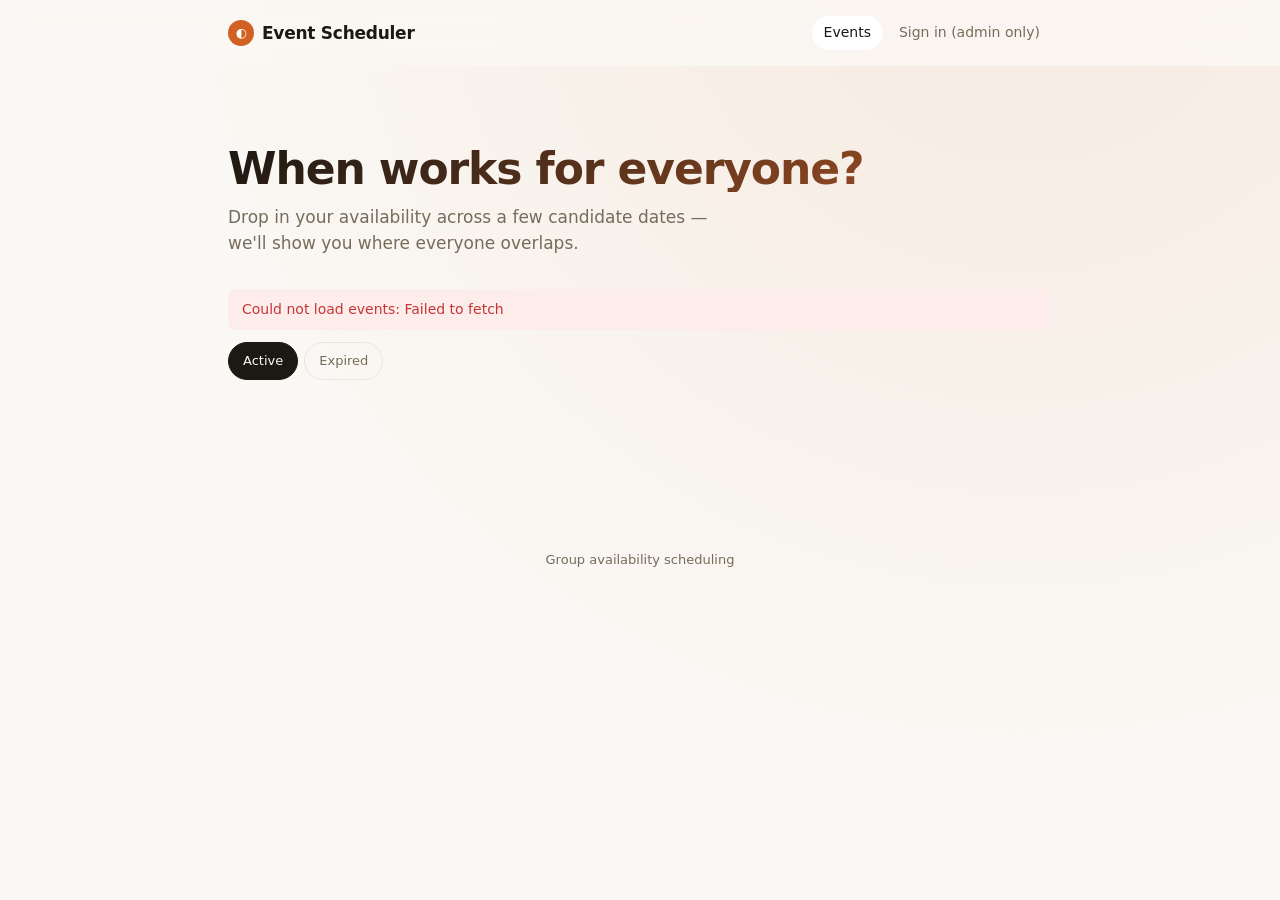
<file: index.html>
<!doctype html>
<html lang="en">
  <head>
    <meta charset="utf-8" />
    <meta name="viewport" content="width=device-width, initial-scale=1" />
    <title>Event Scheduler</title>
    <link rel="stylesheet" href="css/styles.css" />
  </head>
  <body>
    <header class="site-header">
      <div class="site-header-inner">
        <a class="brand" href="index.html">Event Scheduler</a>
        <nav class="site-nav">
          <a href="index.html" class="active" aria-current="page">Events</a>
          <a href="admin.html">Admin</a>
        </nav>
      </div>
    </header>

    <main class="container">
      <section class="hero">
        <h1 class="display">When works for everyone?</h1>
        <p class="hero-subtitle">Drop in your availability across a few candidate dates — we'll show you where everyone overlaps.</p>
      </section>

      <div id="page-error" class="banner banner-error"></div>

      <div class="tabs" role="tablist">
        <button class="tab active" data-tab="active" role="tab">Active</button>
        <button class="tab" data-tab="expired" role="tab">Expired</button>
      </div>

      <div id="event-list">
        <div id="active-events" class="event-list"></div>
        <div id="expired-events" class="event-list hidden"></div>

        <div id="empty-active" class="empty hidden">No active events.</div>
        <div id="empty-expired" class="empty hidden">No expired events.</div>

        <div id="loading" class="empty"><span class="spinner" aria-hidden="true"></span> Loading…</div>
      </div>
    </main>

    <footer class="site-footer">
      <div class="container site-footer-inner">
        <span class="muted">Group availability scheduling</span>
      </div>
    </footer>

    <script src="js/config.js"></script>
    <script src="js/api.js"></script>
    <script src="js/auth.js"></script>
    <script src="js/public.js"></script>
  </body>
</html>
</file>
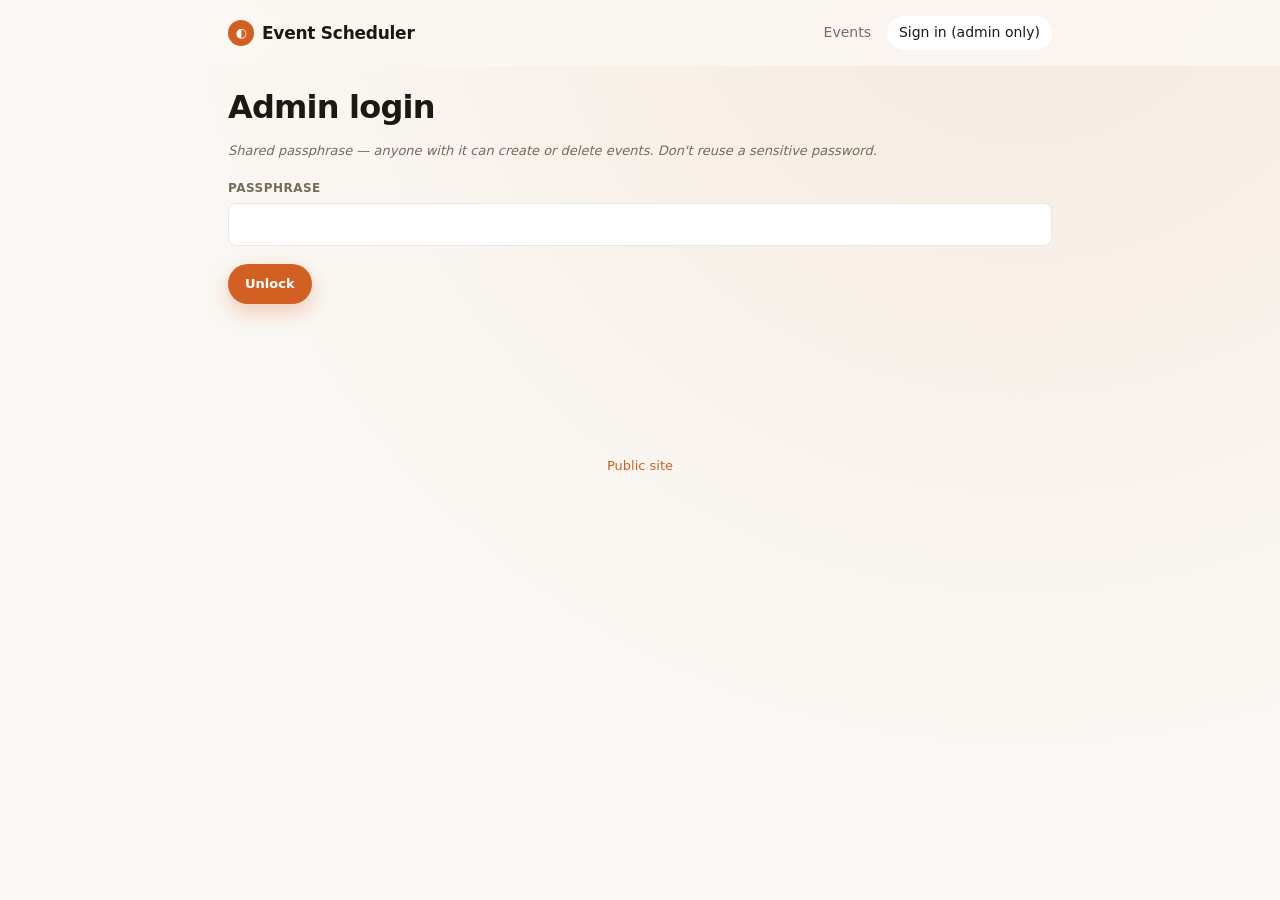
<file: admin.html>
<!doctype html>
<html lang="en">
  <head>
    <meta charset="utf-8" />
    <meta name="viewport" content="width=device-width, initial-scale=1" />
    <title>Admin — Event Scheduler</title>
    <link rel="stylesheet" href="css/styles.css" />
  </head>
  <body>
    <header class="site-header">
      <div class="site-header-inner">
        <a class="brand" href="index.html">Event Scheduler</a>
        <nav class="site-nav">
          <a href="index.html">Events</a>
          <a href="admin.html" class="active" aria-current="page">Admin</a>
        </nav>
      </div>
    </header>

    <main class="container">
      <div id="signed-out-banner" class="banner banner-warning hidden"></div>
      <div id="admin-error" class="banner banner-error"></div>

      <section id="login-section">
        <h1>Admin login</h1>
        <p class="muted small caveat">
          Shared passphrase — anyone with it can create or delete events.
          Don't reuse a sensitive password.
        </p>
        <form id="login-form">
          <label>
            <span class="label-text">Passphrase</span>
            <input type="password" id="admin-pass" autocomplete="current-password" required />
          </label>
          <div class="form-actions">
            <button type="submit" class="primary">Unlock</button>
          </div>
        </form>
      </section>

      <section id="create-section" class="section hidden">
        <div class="section-head">
          <h2>Create event</h2>
          <button id="logout-button" class="ghost" type="button">Sign out</button>
        </div>
        <div class="wizard">
          <ol class="stepper stepper-4" id="wizard-stepper">
            <li class="step active" data-step="1"><span class="num"><span>1</span></span><span class="label">Basics</span></li>
            <li class="step" data-step="2"><span class="num"><span>2</span></span><span class="label">Dates</span></li>
            <li class="step" data-step="3"><span class="num"><span>3</span></span><span class="label">Times</span></li>
            <li class="step" data-step="4"><span class="num"><span>4</span></span><span class="label">Polls</span></li>
          </ol>
          <div id="create-status" class="banner"></div>
          <form id="create-form">
            <div class="wiz-step" data-step="1">
              <h3>Step 1 of 4: The basics</h3>
              <p class="step-desc">Give your event a clear title so people know what they're scheduling for.</p>
              <label>
                <span class="label-text">Title</span>
                <input type="text" id="create-title" required />
              </label>
              <label>
                <span class="label-text">Description</span>
                <textarea id="create-description" rows="3"></textarea>
              </label>
              <div class="wiz-nav">
                <span></span>
                <button type="button" class="primary wiz-next" data-next="2">Next</button>
              </div>
            </div>

            <div class="wiz-step hidden" data-step="2">
              <h3>Step 2 of 4: Pick dates</h3>
              <p class="step-desc">Click any date to add it. Selected dates appear as chips below the calendar.</p>
              <div class="calendar" id="calendar">
                <div class="calendar-header">
                  <button type="button" class="calendar-nav" id="cal-prev" aria-label="Previous month">‹</button>
                  <span class="calendar-title" id="cal-title"></span>
                  <button type="button" class="calendar-nav" id="cal-next" aria-label="Next month">›</button>
                </div>
                <div class="calendar-weekdays">
                  <span>Sun</span><span>Mon</span><span>Tue</span><span>Wed</span><span>Thu</span><span>Fri</span><span>Sat</span>
                </div>
                <div class="calendar-grid" id="cal-grid"></div>
              </div>
              <div id="date-chips" class="chips date-chips"></div>
              <div class="wiz-nav">
                <button type="button" class="ghost wiz-back">Back</button>
                <button type="button" class="primary wiz-next" data-next="3">Next</button>
              </div>
            </div>

            <div class="wiz-step hidden" data-step="3">
              <h3>Step 3 of 4: Time slots</h3>
              <p class="step-desc">Add the slot labels — each one applies to every selected date.</p>
              <div class="row slot-input-row">
                <input type="text" id="slot-input" placeholder="e.g. 9am–12pm" />
                <button type="button" id="add-slot">Add</button>
              </div>
              <p class="muted small">Optional — leave empty if your event is poll-only.</p>
              <div id="slot-chips" class="chips"></div>
              <div class="wiz-nav">
                <button type="button" class="ghost wiz-back">Back</button>
                <button type="button" class="primary wiz-next" data-next="4">Next</button>
              </div>
            </div>

            <div class="wiz-step hidden" data-step="4">
              <h3>Step 4 of 4: Polls (optional)</h3>
              <p class="step-desc">Add quick group decisions. People will see how others have voted as they choose.</p>
              <div id="polls-editor" class="polls-editor"></div>
              <div class="row">
                <button type="button" id="add-poll" class="ghost">+ Add poll</button>
              </div>
              <div class="wiz-nav">
                <button type="button" class="ghost wiz-back">Back</button>
                <button type="submit" class="primary">Create event</button>
              </div>
            </div>
          </form>
        </div>
      </section>

    </main>

    <footer class="site-footer">
      <div class="container site-footer-inner">
        <a href="index.html">Public site</a>
      </div>
    </footer>

    <script src="js/config.js"></script>
    <script src="js/api.js"></script>
    <script src="js/auth.js"></script>
    <script src="js/admin.js"></script>
  </body>
</html>
</file>
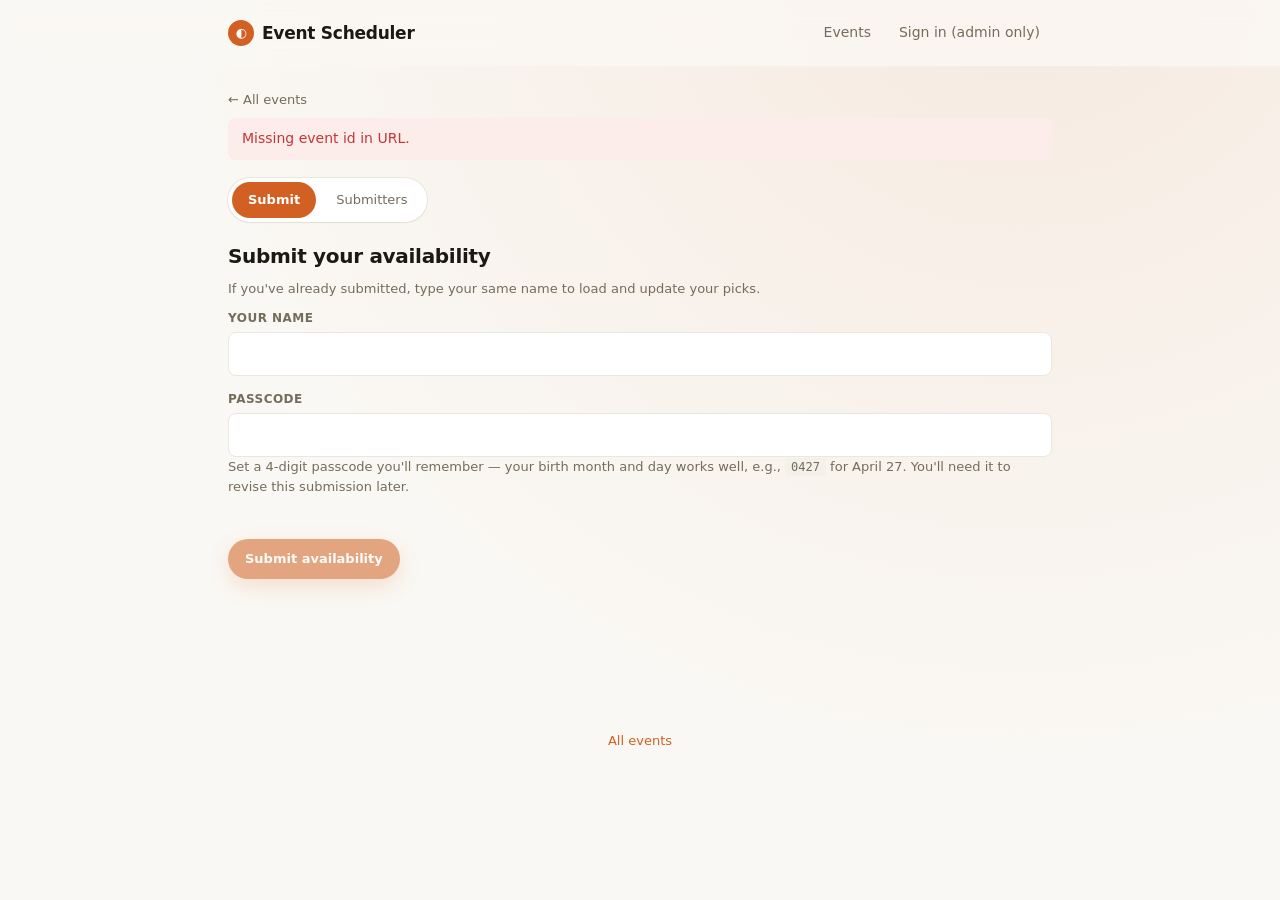
<file: event.html>
<!doctype html>
<html lang="en">
  <head>
    <meta charset="utf-8" />
    <meta name="viewport" content="width=device-width, initial-scale=1" />
    <title>Event — Event Scheduler</title>
    <link rel="stylesheet" href="css/styles.css" />
  </head>
  <body>
    <header class="site-header">
      <div class="site-header-inner">
        <a class="brand" href="index.html">Event Scheduler</a>
        <nav class="site-nav">
          <a href="index.html">Events</a>
          <a href="admin.html">Admin</a>
        </nav>
      </div>
    </header>

    <main class="container">
      <p class="back-link"><a href="index.html">← All events</a></p>

      <div id="page-error" class="banner banner-error"></div>

      <div id="final-banner" class="final-banner hidden">
        <span class="final-banner-icon">✓</span>
        <div>
          <div class="final-banner-label">Final time</div>
          <div id="final-banner-content" class="final-banner-content"></div>
        </div>
      </div>

      <section id="event-header" class="event-detail-header hidden">
        <div class="row" id="event-badges"></div>
        <h1 id="event-title"></h1>
        <p id="event-dates" class="muted"></p>
        <p id="event-description"></p>
      </section>

      <nav class="event-tabs" role="tablist" id="event-tabs">
        <button type="button" class="event-tab active" data-tab="submit" role="tab">Submit</button>
        <button type="button" class="event-tab" data-tab="submitters" role="tab">Submitters</button>
        <button type="button" class="event-tab admin-only hidden" data-tab="admin" role="tab">Admin tools</button>
      </nav>

      <section id="panel-submit" class="event-panel" role="tabpanel">
        <div id="submit-section">
          <h2>Submit your availability</h2>
          <p class="muted small">
            If you've already submitted, type your same name to load and update your picks.
          </p>
          <div id="editing-banner" class="banner banner-warning hidden">
            <span>Editing <strong id="editing-name"></strong>'s submission.</span>
            <button type="button" id="cancel-edit" class="ghost cancel-edit-btn">Cancel</button>
          </div>
          <div id="submit-status" class="banner"></div>
          <form id="submit-form">
            <label>
              <span class="label-text">Your name</span>
              <input type="text" id="user-name" autocomplete="name" required />
            </label>
            <div id="passcode-field">
              <label>
                <span class="label-text">Passcode</span>
                <input type="text" id="user-passcode" inputmode="numeric" pattern="[0-9]{4}" maxlength="4" autocomplete="off" required />
              </label>
              <p class="muted small passcode-help">
                Set a 4-digit passcode you'll remember — your birth month and day works well, e.g., <code>0427</code> for April 27. You'll need it to revise this submission later.
              </p>
            </div>
            <div id="admin-passcode-field" class="hidden">
              <label>
                <span class="label-text">Passcode (admin)</span>
                <input type="text" id="admin-passcode-set" inputmode="numeric" pattern="[0-9]{4}" maxlength="4" autocomplete="off" />
              </label>
              <p class="muted small">
                Leave empty to keep the current passcode unchanged. Type 4 digits to set a new one.
              </p>
            </div>
            <div class="scroll-x">
              <table id="availability-grid" class="availability-grid"></table>
            </div>
            <div id="polls-section" class="hidden"></div>
            <div class="form-actions">
              <button type="submit" id="submit-button" class="primary" disabled>Submit availability</button>
            </div>
          </form>
        </div>
        <div id="closed-notice" class="hidden" style="margin-top: 16px;">
          <div class="banner banner-warning" id="closed-message"></div>
        </div>
      </section>

      <section id="panel-submitters" class="event-panel hidden" role="tabpanel">
        <h2>Submitters</h2>
        <div id="submitters"></div>
        <div id="submitter-empty" class="empty hidden">No submissions yet.</div>
      </section>

      <section id="panel-admin" class="event-panel hidden" role="tabpanel">
        <div id="admin-tools" class="admin-section">
          <div class="section-head">
            <h2>Admin tools</h2>
            <button type="button" id="export-csv" class="ghost">Export CSV</button>
          </div>
          <div id="matrix-empty" class="empty hidden">
            No submissions yet. The comparison matrix, CSV export, and edit/delete tools will appear here once people start submitting their availability.
          </div>
          <div id="matrix-wrap">
            <p class="muted small" id="matrix-help">
              Toggle "Mark final" on the slot(s) you want to lock in — then save below. Use "Clear final" to undo.
            </p>
            <div class="scroll-x scroll-x-matrix">
              <table id="comparison-matrix" class="matrix"></table>
            </div>
            <div class="form-actions matrix-actions">
              <button type="button" id="save-final" class="primary">Save as final time(s)</button>
              <button type="button" id="clear-final" class="ghost hidden">Clear final</button>
            </div>
          </div>
          <div id="admin-poll-results" class="admin-poll-results hidden">
            <h3>Poll results</h3>
            <div id="admin-poll-results-body"></div>
          </div>
        </div>
      </section>
    </main>

    <footer class="site-footer">
      <div class="container site-footer-inner">
        <a href="index.html">All events</a>
      </div>
    </footer>

    <div id="passcode-modal-backdrop" class="modal-backdrop hidden">
      <div class="modal" role="dialog" aria-label="Enter passcode">
        <button type="button" class="modal-close" id="passcode-modal-close" aria-label="Close">×</button>
        <h2>Enter passcode</h2>
        <p class="muted small" id="passcode-modal-prompt"></p>
        <form id="passcode-form">
          <label>
            <span class="label-text">Passcode</span>
            <input type="text" id="passcode-modal-input" inputmode="numeric" pattern="[0-9]{4}" maxlength="4" autocomplete="off" required />
          </label>
          <div id="passcode-modal-error" class="banner banner-error hidden"></div>
          <div class="form-actions">
            <button type="submit" class="primary">Unlock</button>
            <button type="button" class="ghost" id="passcode-modal-cancel">Cancel</button>
          </div>
        </form>
      </div>
    </div>

    <script src="js/config.js"></script>
    <script src="js/api.js"></script>
    <script src="js/auth.js"></script>
    <script src="js/event.js"></script>
  </body>
</html>
</file>
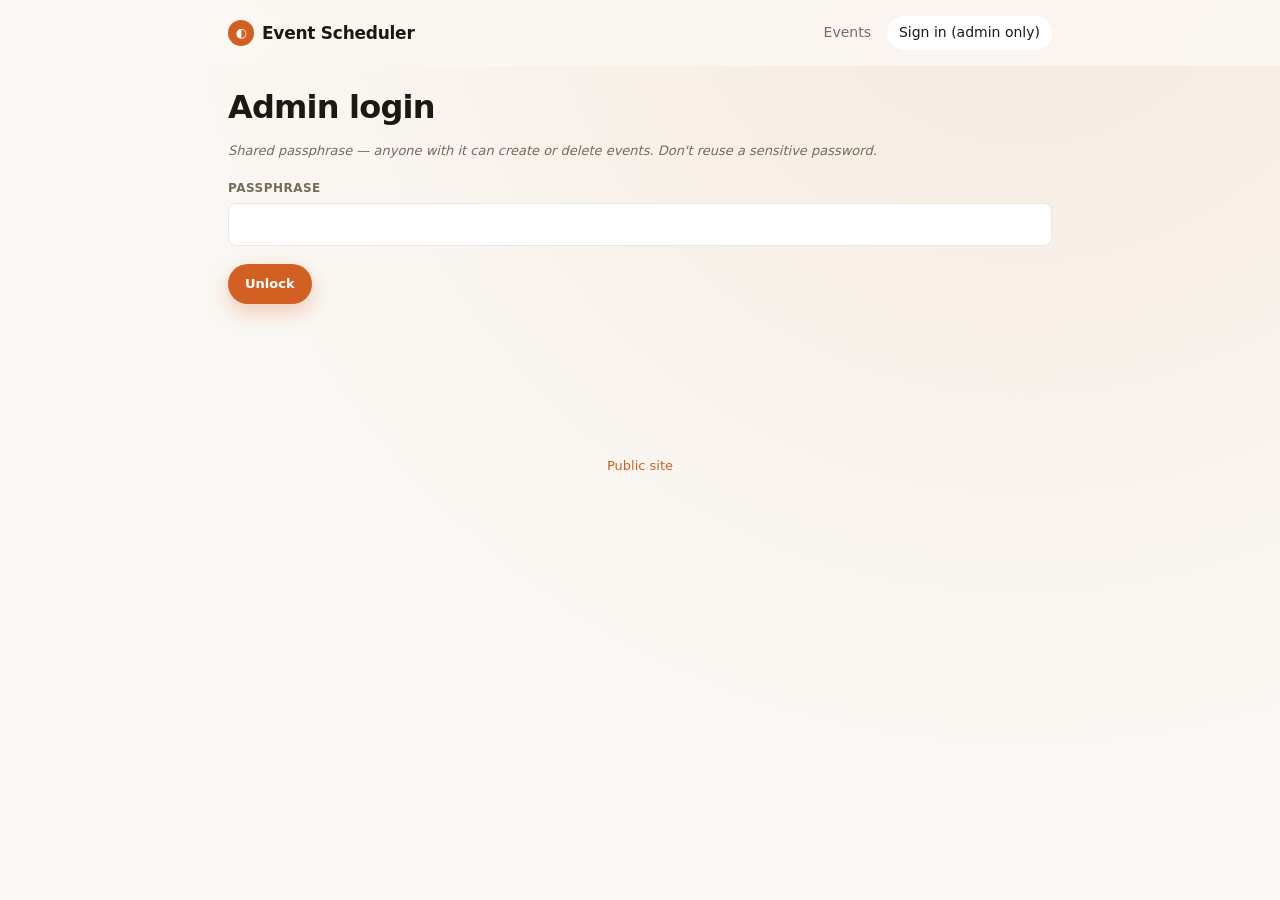
<file: manage.html>
<!doctype html>
<html lang="en">
  <head>
    <meta charset="utf-8" />
    <meta name="viewport" content="width=device-width, initial-scale=1" />
    <title>Manage — Event Scheduler</title>
    <link rel="stylesheet" href="css/styles.css" />
  </head>
  <body>
    <header class="site-header">
      <div class="site-header-inner">
        <a class="brand" href="index.html">Event Scheduler</a>
        <nav class="site-nav">
          <a href="index.html">Events</a>
          <a href="admin.html">Admin</a>
        </nav>
      </div>
    </header>

    <main class="container">
      <div id="page-error" class="banner banner-error"></div>

      <section id="manage-section" class="section">
        <h1>Manage events</h1>
        <p class="muted">View, edit, lock, or delete the events you've created.</p>
        <div id="manage-list" class="manage-list"></div>
        <div id="manage-empty" class="empty hidden">No events yet.</div>
      </section>
    </main>

    <footer class="site-footer">
      <div class="container site-footer-inner">
        <a href="index.html">Public site</a>
      </div>
    </footer>

    <div id="edit-modal-backdrop" class="modal-backdrop hidden">
      <div class="modal" role="dialog" aria-label="Edit event">
        <button type="button" class="modal-close" id="edit-modal-close" aria-label="Close">×</button>
        <h2>Edit event</h2>
        <div id="edit-status" class="banner"></div>
        <form id="edit-form">
          <p class="subsection-label">Basics</p>
          <label>
            <span class="label-text">Title</span>
            <input type="text" id="edit-title" required />
          </label>
          <label>
            <span class="label-text">Description</span>
            <textarea id="edit-description" rows="3"></textarea>
          </label>
          <p class="subsection-label">Dates</p>
          <div class="calendar" id="edit-calendar">
            <div class="calendar-header">
              <button type="button" class="calendar-nav" id="edit-cal-prev" aria-label="Previous month">‹</button>
              <span class="calendar-title" id="edit-cal-title"></span>
              <button type="button" class="calendar-nav" id="edit-cal-next" aria-label="Next month">›</button>
            </div>
            <div class="calendar-weekdays">
              <span>Sun</span><span>Mon</span><span>Tue</span><span>Wed</span><span>Thu</span><span>Fri</span><span>Sat</span>
            </div>
            <div class="calendar-grid" id="edit-cal-grid"></div>
          </div>
          <div id="edit-date-chips" class="chips date-chips"></div>
          <p class="subsection-label">Time slots</p>
          <div class="row slot-input-row">
            <input type="text" id="edit-slot-input" placeholder="e.g. 9am–12pm" />
            <button type="button" id="edit-add-slot">Add</button>
          </div>
          <div id="edit-slot-chips" class="chips"></div>
          <p class="subsection-label">Polls</p>
          <div id="edit-polls-editor" class="polls-editor"></div>
          <div class="row">
            <button type="button" id="edit-add-poll" class="ghost">+ Add poll</button>
          </div>
          <div id="edit-removal-warning" class="banner banner-warning hidden"></div>
          <div class="form-actions">
            <button type="submit" class="primary">Save changes</button>
            <button type="button" class="ghost" id="edit-cancel">Cancel</button>
          </div>
        </form>
      </div>
    </div>

    <script src="js/config.js"></script>
    <script src="js/api.js"></script>
    <script src="js/auth.js"></script>
    <script src="js/manage.js"></script>
  </body>
</html>
</file>
<file: css/styles.css>
/* ============================================================
   Event Scheduler — Direction 2 (Heatmap-first) visual system.
   The data viz IS the hero. Saturated accent, soft surfaces,
   no-border cards, generous radii, consensus called out big.
   ============================================================ */

/* ---------- tokens ---------- */
:root {
  /* warm light surfaces with a hint of accent in bg */
  --bg: #faf8f4;
  --bg-tint: radial-gradient(circle at 80% -10%,
    color-mix(in oklab, var(--accent) 12%, var(--bg)),
    var(--bg) 60%);
  --surface: #ffffff;
  --surface-alt: #f4f1ea;
  --surface-muted: #faf8f4;
  --border: #ece7dc;
  --border-strong: #d8d1bf;
  --text: #1c1812;
  --text-muted: #756c5b;
  --text-faint: #a89e89;

  /* saturated D2 accent — warm orange */
  --accent: oklch(0.62 0.16 45);
  --accent-hover: oklch(0.55 0.18 45);
  --accent-soft: color-mix(in oklab, var(--accent) 12%, var(--surface));
  --accent-soft-strong: color-mix(in oklab, var(--accent) 22%, var(--surface));
  --accent-ring: color-mix(in oklab, var(--accent) 28%, transparent);
  --on-accent: #ffffff;

  --success: oklch(0.55 0.15 145);
  --success-soft: color-mix(in oklab, var(--success) 12%, var(--surface));
  --danger: oklch(0.55 0.18 25);
  --danger-soft: color-mix(in oklab, var(--danger) 10%, var(--surface));
  --warning: oklch(0.65 0.13 75);
  --warning-soft: color-mix(in oklab, var(--warning) 14%, var(--surface));

  --shadow-sm: 0 1px 2px rgba(28, 25, 23, 0.04);
  --shadow-card: 0 1px 2px rgba(28, 25, 23, 0.04), 0 0 0 1px var(--border);
  --shadow-card-hover: 0 6px 18px rgba(28, 25, 23, 0.06), 0 0 0 1px var(--border-strong);
  --shadow-md: 0 1px 2px rgba(28, 25, 23, 0.04), 0 8px 24px rgba(28, 25, 23, 0.06);
  --shadow-accent: 0 8px 22px color-mix(in oklab, var(--accent), transparent 70%);

  --radius-sm: 8px;
  --radius: 14px;
  --radius-lg: 18px;
  --radius-pill: 999px;
  --ease-out: cubic-bezier(0.16, 1, 0.3, 1);
  --t-fast: 140ms var(--ease-out);
  --t-base: 220ms var(--ease-out);
}

@media (prefers-color-scheme: dark) {
  :root {
    --bg: #15110d;
    --surface: #1f1a14;
    --surface-alt: #2a221a;
    --surface-muted: #1a1611;
    --border: #3a3026;
    --border-strong: #5a4a3a;
    --text: #f7f3ec;
    --text-muted: #a89a86;
    --text-faint: #6e6354;
    --accent: oklch(0.74 0.15 45);
    --accent-hover: oklch(0.80 0.15 45);
    --on-accent: #1c1208;
    --shadow-card: 0 0 0 1px var(--border-strong);
    --shadow-card-hover: 0 6px 20px rgba(0, 0, 0, 0.5), 0 0 0 1px var(--border-strong);
  }
}

/* ---------- base ---------- */
* { box-sizing: border-box; }
html, body {
  margin: 0; padding: 0;
  background: var(--bg);
  background-image: radial-gradient(circle at 80% -10%,
    color-mix(in oklab, var(--accent) 10%, transparent),
    transparent 60%);
  background-attachment: fixed;
  color: var(--text);
  font-family: -apple-system, BlinkMacSystemFont, "Segoe UI", Inter, system-ui, sans-serif;
  font-size: 15px; line-height: 1.55;
  -webkit-font-smoothing: antialiased;
}
a { color: var(--accent); text-decoration: none; transition: color var(--t-fast); }
a:hover { color: var(--accent-hover); }

h1, h2, h3 { color: var(--text); margin: 0 0 0.5em; }
h1 { font-size: 32px; font-weight: 700; letter-spacing: -0.025em; line-height: 1.1; }
h2 { font-size: 20px; font-weight: 600; letter-spacing: -0.015em; line-height: 1.25; }
h3 { font-size: 16px; font-weight: 600; line-height: 1.3; }
p { margin: 0 0 0.75em; }
.display { font-size: 44px; font-weight: 700; letter-spacing: -0.025em; line-height: 1.05; }

.muted { color: var(--text-muted); }
.small { font-size: 13px; }
.label-text {
  display: block; font-size: 12px; font-weight: 600;
  color: var(--text-muted); letter-spacing: 0.04em; margin-bottom: 5px;
  text-transform: uppercase;
}
.hidden { display: none !important; }
.container { max-width: 880px; margin: 0 auto; padding: 0 28px; }

/* ---------- header / footer ---------- */
.site-header {
  position: sticky; top: 0; z-index: 50;
  background: color-mix(in oklab, var(--bg) 80%, transparent);
  -webkit-backdrop-filter: saturate(140%) blur(14px);
  backdrop-filter: saturate(140%) blur(14px);
}
.site-header-inner {
  max-width: 880px; margin: 0 auto; padding: 16px 28px;
  display: flex; align-items: center; justify-content: space-between; gap: 16px;
}
.brand {
  font-size: 17px; font-weight: 700; color: var(--text);
  letter-spacing: -0.015em;
  display: inline-flex; align-items: center; gap: 8px;
}
.brand::before {
  content: "◐";
  display: inline-flex; align-items: center; justify-content: center;
  width: 26px; height: 26px;
  background: var(--accent); color: var(--on-accent);
  border-radius: 50%;
  font-size: 13px;
}
.brand:hover { color: var(--text); }
.site-nav { display: flex; gap: 4px; align-items: center; }
.site-nav a {
  color: var(--text-muted); font-size: 14px; font-weight: 500;
  padding: 6px 12px;
  border-radius: var(--radius-pill);
  transition: color var(--t-fast), background var(--t-fast);
}
.site-nav a:hover { color: var(--text); background: var(--surface); }
.site-nav a.active { color: var(--text); background: var(--surface); }

main.container { padding-top: 24px; padding-bottom: 64px; }
.section { margin-top: 36px; }
.section-head {
  display: flex; align-items: center; justify-content: space-between;
  gap: 12px; margin-bottom: 14px;
}
.section-head h2 { margin: 0; }

.site-footer {
  margin-top: 64px; padding: 24px 0;
  color: var(--text-muted); font-size: 13px;
}
.site-footer-inner { display: flex; justify-content: center; gap: 16px; }

.back-link { font-size: 13px; margin-bottom: 8px; }
.back-link a { color: var(--text-muted); display: inline-flex; align-items: center; gap: 4px; }
.back-link a:hover { color: var(--text); }

/* ---------- hero ---------- */
.hero {
  padding: 56px 0 32px;
  text-align: left;
}
.hero .display {
  margin: 0 0 12px;
  background: linear-gradient(135deg, var(--text), var(--accent) 120%);
  -webkit-background-clip: text;
  background-clip: text;
  -webkit-text-fill-color: transparent;
  color: transparent;
}
.hero-subtitle { font-size: 17px; color: var(--text-muted); margin: 0; max-width: 480px; }
@media (max-width: 640px) {
  .hero { padding: 32px 0 20px; }
  .display { font-size: 32px; }
}

/* ---------- tabs (filter pills) ---------- */
.tabs { display: inline-flex; gap: 6px; margin-bottom: 18px; flex-wrap: wrap; }
.tab {
  background: transparent; border: 1px solid var(--border);
  padding: 7px 14px;
  font: inherit; font-size: 13px; font-weight: 500; color: var(--text-muted);
  cursor: pointer; border-radius: var(--radius-pill);
  transition: all var(--t-fast);
}
.tab:hover { color: var(--text); }
.tab.active {
  background: var(--text); color: var(--bg);
  border-color: var(--text);
}

/* ---------- event cards (landing) ---------- */
.event-list { display: grid; grid-template-columns: repeat(2, 1fr); gap: 14px; }
@media (max-width: 640px) { .event-list { grid-template-columns: 1fr; } }
.event-card {
  display: flex; flex-direction: column; gap: 10px;
  padding: 18px;
  background: var(--surface);
  border-radius: var(--radius-lg);
  color: var(--text); text-decoration: none;
  box-shadow: var(--shadow-card);
  transition: transform var(--t-base), box-shadow var(--t-base);
  opacity: 0;
  animation: card-fade 320ms var(--ease-out) both;
  animation-delay: calc(var(--card-i, 0) * 30ms);
  border: none;
}
.event-card:hover {
  text-decoration: none;
  box-shadow: var(--shadow-card-hover);
  transform: translateY(-1px);
}
.event-card .title {
  font-weight: 600; font-size: 15px; color: var(--text);
  letter-spacing: -0.005em;
  display: flex; align-items: center; gap: 8px; flex-wrap: wrap;
}
.event-card .meta { color: var(--text-muted); font-size: 12px; }
.event-card .heatmap-mini {
  display: grid; gap: 2px;
  margin: 4px 0;
}
.event-card .heatmap-mini > * {
  height: 14px;
  border-radius: 3px;
  background: var(--surface-alt);
}
.event-card .footer-row {
  display: flex; justify-content: space-between; align-items: center;
  font-size: 12px; color: var(--text-muted);
  margin-top: 2px;
}
.event-card .open-arrow { color: var(--accent); font-weight: 500; }
@keyframes card-fade { from { opacity: 0; transform: translateY(8px); } to { opacity: 1; transform: translateY(0); } }

/* ---------- badges ---------- */
.badge {
  display: inline-flex; align-items: center;
  font-size: 10px; font-weight: 700; letter-spacing: 0.06em; text-transform: uppercase;
  padding: 3px 8px; border-radius: var(--radius-pill);
  background: var(--surface-alt); color: var(--text-muted);
}
.badge.locked { background: var(--warning-soft); color: var(--warning); }
.badge.expired { background: var(--surface-alt); color: var(--text-muted); }
.badge.finalized { background: var(--accent); color: var(--on-accent); }

/* ---------- empty state ---------- */
.empty { text-align: center; padding: 32px 12px; color: var(--text-muted); font-size: 14px; }

/* ---------- forms ---------- */
form { display: flex; flex-direction: column; gap: 14px; }
label { display: flex; flex-direction: column; gap: 0; font-size: 14px; color: var(--text); }

input[type="text"], input[type="password"], input[type="date"], textarea {
  font: inherit; font-size: 14px; padding: 10px 14px;
  background: var(--surface); color: var(--text);
  border: 1px solid var(--border); border-radius: var(--radius-sm);
  width: 100%;
  transition: border-color var(--t-fast), box-shadow var(--t-fast);
}
textarea { resize: vertical; min-height: 64px; }
input:focus, textarea:focus {
  outline: none; border-color: var(--accent);
  box-shadow: 0 0 0 3px var(--accent-ring);
}

.form-actions { display: flex; gap: 8px; margin-top: 4px; }
.grid-two { display: grid; grid-template-columns: 1fr 1fr; gap: 12px; }
@media (max-width: 540px) { .grid-two { grid-template-columns: 1fr; } }

/* ---------- buttons ---------- */
button, .btn {
  font: inherit; font-size: 13px; font-weight: 500;
  padding: 9px 16px; min-height: 38px;
  border-radius: var(--radius-pill);
  border: 1px solid var(--border); background: var(--surface); color: var(--text);
  cursor: pointer; text-decoration: none;
  display: inline-flex; align-items: center; justify-content: center; gap: 6px;
  transition: background var(--t-fast), border-color var(--t-fast), transform var(--t-fast);
}
button:hover, .btn:hover { background: var(--surface-alt); }
button:active, .btn:active { transform: translateY(1px); }
button:focus-visible, .btn:focus-visible {
  outline: none; box-shadow: 0 0 0 3px var(--accent-ring);
}
button:disabled, .btn:disabled { opacity: 0.55; cursor: not-allowed; }

button.primary, .btn.primary {
  background: var(--accent); border-color: transparent; color: var(--on-accent);
  font-weight: 600;
  box-shadow: var(--shadow-accent);
}
button.primary:hover, .btn.primary:hover {
  background: var(--accent-hover); color: var(--on-accent);
}

button.danger, .btn.danger { color: var(--danger); border-color: var(--border); background: transparent; }
button.danger:hover, .btn.danger:hover { background: var(--danger-soft); }

button.ghost, .btn.ghost { background: transparent; border-color: var(--border); color: var(--text); }
button.ghost:hover, .btn.ghost:hover { background: var(--surface); }

.row { display: flex; gap: 8px; align-items: center; flex-wrap: wrap; }

/* ---------- calendar ---------- */
.calendar {
  max-width: 360px;
  background: var(--surface);
  border-radius: var(--radius);
  padding: 14px;
  margin-top: 6px;
  box-shadow: var(--shadow-card);
}
.calendar-header {
  display: flex; align-items: center; justify-content: space-between;
  gap: 8px; margin-bottom: 10px;
}
.calendar-title { font-weight: 600; font-size: 14px; color: var(--text); }
.calendar-nav {
  width: 28px; height: 28px; min-height: 28px; padding: 0;
  background: transparent; border: none;
  color: var(--text-muted); font-size: 16px; line-height: 1;
  border-radius: var(--radius-pill); cursor: pointer;
}
.calendar-nav:hover { background: var(--surface-alt); color: var(--text); }
.calendar-weekdays {
  display: grid; grid-template-columns: repeat(7, 1fr); gap: 4px;
  font-size: 10px; text-transform: uppercase; letter-spacing: 0.06em;
  color: var(--text-muted); text-align: center; margin-bottom: 6px; font-weight: 600;
}
.calendar-grid { display: grid; grid-template-columns: repeat(7, 1fr); gap: 4px; }
.cal-day {
  aspect-ratio: 1; min-height: 0; padding: 0;
  background: transparent; border: none;
  color: var(--text); font-size: 13px;
  border-radius: var(--radius-sm); cursor: pointer;
  display: flex; align-items: center; justify-content: center;
  transition: background var(--t-fast), color var(--t-fast);
}
.cal-day:hover:not(:disabled) { background: var(--accent-soft); }
.cal-day.selected, .cal-day.selected:hover {
  background: var(--accent); color: var(--on-accent); font-weight: 700;
}
.cal-day.today:not(.selected) {
  box-shadow: inset 0 0 0 1.5px var(--accent); color: var(--accent); font-weight: 600;
}
.cal-day.disabled, .cal-day-empty {
  color: var(--text-faint); opacity: 0.4; cursor: not-allowed;
  background: transparent;
}
.date-chips { margin-top: 12px; }

/* ---------- chips ---------- */
.chips { display: flex; flex-wrap: wrap; gap: 6px; margin-top: 8px; }
.chip {
  display: inline-flex; align-items: center; gap: 4px;
  padding: 5px 8px 5px 11px;
  background: var(--accent); color: var(--on-accent);
  border-radius: var(--radius-pill); font-size: 12px; font-weight: 500;
}
.chip-x {
  background: transparent; border: none; padding: 0;
  width: 18px; height: 18px; min-height: 0;
  border-radius: var(--radius-pill); color: var(--on-accent); opacity: 0.75;
  font-size: 14px; line-height: 1; cursor: pointer;
}
.chip-x:hover { opacity: 1; background: rgba(255, 255, 255, 0.15); }

.slot-input-row { margin-top: 6px; }
.slot-input-row input { flex: 1; min-width: 160px; }

/* ---------- availability paint grid (submission) ---------- */
.scroll-x { overflow-x: auto; -webkit-overflow-scrolling: touch; }
.availability-grid {
  width: 100%; border-collapse: separate; border-spacing: 4px;
  font-size: 13px;
  /* override default table styles for paint-grid look */
  table-layout: fixed;
}
.availability-grid th, .availability-grid td { padding: 0; }
.availability-grid thead th {
  font-weight: 600; font-size: 11px;
  color: var(--text-muted); text-transform: uppercase; letter-spacing: 0.05em;
  padding: 4px 0 8px;
  background: transparent;
}
.availability-grid thead th .head-day {
  display: block; font-weight: 700; color: var(--text); font-size: 14px; letter-spacing: -0.01em;
}
.availability-grid td:first-child,
.availability-grid th:first-child {
  text-align: center;
  padding: 0 8px;
  font-weight: 500;
  color: var(--text);
  font-size: 12px;
  min-width: 120px;
  max-width: 150px;
  line-height: 1.2;
  overflow-wrap: break-word;
}
.availability-grid th:first-child,
.availability-grid td:first-child {
  position: sticky;
  left: 0;
  background: var(--surface);
  z-index: 2;
  isolation: isolate;
}
.availability-grid thead th:first-child {
  z-index: 3;
  background: var(--surface-alt);
}
.availability-grid tbody tr:nth-child(even) td:first-child {
  background: var(--surface-alt);
}
.availability-grid td label {
  display: flex; align-items: center; justify-content: center;
  width: 100%; height: 56px;
  cursor: pointer; border-radius: var(--radius-sm);
  background: var(--surface-alt);
  position: relative;
  transition: background var(--t-fast), box-shadow var(--t-fast);
}
.availability-grid td label:hover {
  filter: brightness(0.96);
}
.availability-grid input[type="checkbox"] {
  position: absolute; opacity: 0; width: 100%; height: 100%; margin: 0; cursor: pointer;
}
.availability-grid label:has(input:checked) {
  background: var(--accent) !important;
  color: var(--on-accent);
  box-shadow: 0 1px 4px color-mix(in oklab, var(--accent), transparent 60%);
}
.availability-grid label:has(input:checked)::after {
  content: '✓';
  color: var(--on-accent);
  font-weight: 700; font-size: 16px;
}
/* heat count badge inside each availability cell */
.heat-badge {
  position: absolute; top: 4px; right: 6px;
  font-size: 10px; font-weight: 600; line-height: 1;
  color: var(--text-muted); opacity: 0.65;
  pointer-events: none;
}
.availability-grid label:has(input:checked) .heat-badge {
  color: var(--on-accent); opacity: 0.85;
}
.availability-grid input[type="checkbox"]:focus-visible + .cell-mark,
.availability-grid label:has(input:focus-visible) {
  outline: 2px solid var(--accent); outline-offset: 2px;
}
@media (max-width: 540px) {
  .availability-grid td label { height: 40px; }
  .availability-grid td:first-child,
  .availability-grid th:first-child {
    min-width: 120px;
    max-width: 150px;
    font-size: 10.5px;
    padding: 0 6px;
    line-height: 1.2;
  }
  .availability-grid thead th .head-day { font-size: 13px; }
  .availability-grid thead th .head-month { font-size: 9px; }
}

/* ---------- submitter list ---------- */
.submitters { list-style: none; padding: 0; margin: 0; display: flex; flex-direction: column; gap: 6px; }
.submitter {
  background: var(--surface);
  border-radius: var(--radius);
  overflow: hidden;
  box-shadow: var(--shadow-card);
}
.submitter details > summary {
  cursor: pointer; list-style: none;
  display: flex; align-items: center; justify-content: space-between; gap: 12px;
  padding: 12px 16px;
  font-size: 14px;
}
.submitter details > summary::-webkit-details-marker { display: none; }
.submitter details > summary::after {
  content: '▾';
  color: var(--text-muted);
  transition: transform var(--t-fast);
}
.submitter details[open] > summary::after { transform: rotate(180deg); }
.submitter .picks {
  padding: 12px 16px;
  font-size: 13px;
  color: var(--text-muted);
  border-top: 1px solid var(--border);
}

/* ---------- manage list (admin) ---------- */
.manage-list { display: flex; flex-direction: column; gap: 8px; }
.manage-row {
  display: flex; flex-wrap: wrap; gap: 12px;
  align-items: center; justify-content: space-between;
  padding: 14px 18px;
  background: var(--surface);
  border-radius: var(--radius);
  box-shadow: var(--shadow-card);
  opacity: 0;
  animation: card-fade 280ms var(--ease-out) both;
  animation-delay: calc(var(--row-i, 0) * 30ms);
}
.manage-row .info { display: flex; flex-direction: column; gap: 2px; min-width: 0; flex: 1 1 220px; }
.manage-title { display: flex; align-items: center; gap: 8px; flex-wrap: wrap; font-weight: 500; font-size: 14px; }
.manage-row .actions { display: flex; gap: 6px; flex-wrap: wrap; }
.manage-row .actions button {
  font-size: 12px; padding: 5px 12px; min-height: 30px;
}

/* ---------- banners ---------- */
.banner {
  border-radius: var(--radius-sm);
  padding: 10px 14px;
  font-size: 14px;
  background: var(--surface);
  color: var(--text);
  margin-bottom: 12px;
  box-shadow: var(--shadow-card);
}
.banner:empty { display: none; }
.banner-error { background: var(--danger-soft); color: var(--danger); box-shadow: none; }
.banner-success { background: var(--success-soft); color: var(--success); box-shadow: none; }
.banner-warning { background: var(--warning-soft); color: var(--warning); box-shadow: none; }

.caveat { margin-bottom: 18px; font-style: italic; }

/* ---------- consensus / final-time banner — D2 hero element ---------- */
.final-banner, .consensus-banner {
  display: flex; align-items: center; gap: 18px;
  padding: 20px 24px;
  background: var(--accent);
  color: var(--on-accent);
  border-radius: var(--radius-lg);
  margin-bottom: 22px;
  box-shadow: var(--shadow-accent);
  position: relative; overflow: hidden;
}
.final-banner-icon, .consensus-icon {
  display: inline-flex; align-items: center; justify-content: center;
  flex-shrink: 0;
  width: 50px; height: 50px;
  background: rgba(255, 255, 255, 0.18);
  border-radius: 50%;
  font-weight: 700; font-size: 22px;
}
.final-banner > div, .consensus-banner-body { flex: 1; }
.final-banner-label, .consensus-label {
  font-size: 11px; font-weight: 700;
  text-transform: uppercase; letter-spacing: 0.08em;
  opacity: 0.85;
  margin-bottom: 4px;
}
.final-banner-content, .consensus-title {
  font-size: 20px; font-weight: 700;
  letter-spacing: -0.015em;
  line-height: 1.2;
}
.consensus-meta { font-size: 13px; opacity: 0.85; margin-top: 2px; }
.consensus-cta {
  background: var(--on-accent); color: var(--accent);
  padding: 10px 18px; border: none; border-radius: var(--radius-pill);
  font-size: 13px; font-weight: 600; cursor: pointer;
  display: inline-flex; align-items: center; gap: 6px; white-space: nowrap;
}
.consensus-cta:hover { background: var(--on-accent); filter: brightness(0.96); }

/* ---------- admin tools section ---------- */
.admin-section {
  background: var(--surface);
  border-radius: var(--radius-lg);
  padding: 22px 24px;
  box-shadow: var(--shadow-card);
}
.admin-section .section-head { margin-bottom: 8px; }
.admin-section h2 { font-size: 17px; }
.admin-section .matrix-help { font-size: 12px; margin: 4px 0 16px; }
.matrix-actions { margin-top: 14px; gap: 8px; display: flex; flex-wrap: wrap; }

/* ---------- comparison heatmap matrix ---------- */
.matrix-legend {
  display: flex; align-items: center; gap: 8px;
  font-size: 11px; color: var(--text-muted);
  margin-left: auto;
}
.matrix-legend-ramp {
  width: 100px; height: 8px; border-radius: 4px;
  background: linear-gradient(to right,
    color-mix(in oklab, var(--accent) 6%, var(--surface)),
    color-mix(in oklab, var(--accent) 30%, var(--surface)),
    var(--accent));
}

.matrix-wrap-d2 {
  /* The D2 way: a clean grid of large heat tiles, not a table look */
  background: var(--surface);
  border-radius: var(--radius);
  padding: 18px;
  box-shadow: var(--shadow-card);
  overflow: auto;
  -webkit-overflow-scrolling: touch;
  max-height: 75vh;
}

.matrix {
  width: 100%;
  border-collapse: separate;
  border-spacing: 6px;
  font-size: 13px;
  background: transparent;
  table-layout: auto;
}
.matrix th, .matrix td {
  padding: 0;
  text-align: center;
  vertical-align: middle;
  white-space: nowrap;
  border: none;
  background: transparent;
}
.matrix thead th {
  font-weight: 600; font-size: 11px;
  text-transform: uppercase; letter-spacing: 0.05em;
  color: var(--text-muted);
  padding: 4px 0 8px;
  position: sticky; top: 0; z-index: 2;
  background: var(--surface);
}
.matrix thead th.day-col {
  /* show day NUMBER large, day NAME small — D2 style */
  min-width: 80px;
}
.matrix thead th .head-day {
  display: block;
  font-size: 18px; font-weight: 700;
  color: var(--text); font-family: inherit; letter-spacing: -0.02em;
  margin-bottom: 2px;
}
.matrix thead th .head-month { font-size: 10px; }

.matrix .slot-col {
  text-align: right; padding-right: 10px;
  min-width: 140px; max-width: 180px;
  font-weight: 500;
  color: var(--text);
  position: sticky; left: 0; z-index: 1;
  background: var(--surface);
}

.matrix-slot-label { display: flex; flex-direction: column; gap: 1px; line-height: 1.25; }
.matrix-slot { font-weight: 500; color: var(--text); font-size: 13px; }
.matrix-date { display: none; } /* date moves to column header in D2 */

.matrix-toggle {
  margin-top: 6px;
  padding: 3px 10px; min-height: 24px;
  font-size: 10px; font-weight: 600;
  background: transparent;
  color: var(--text-muted);
  border: 1px solid var(--border);
  border-radius: var(--radius-pill);
  cursor: pointer;
  transition: all var(--t-fast);
  letter-spacing: 0.04em;
  text-transform: uppercase;
  display: inline-flex; align-items: center; gap: 3px;
}
.matrix-toggle:hover { background: var(--surface-alt); color: var(--text); }
.matrix-toggle[aria-pressed="true"] {
  background: var(--accent); border-color: var(--accent); color: var(--on-accent);
}

/* THE heatmap cell — the D2 hero element */
.matrix tbody td.heat-cell {
  height: 70px;
  border-radius: 10px;
  background: var(--surface-alt);
  position: relative;
  cursor: pointer;
  transition: transform var(--t-fast), box-shadow var(--t-fast);
}
.matrix tbody td.heat-cell:hover {
  transform: scale(1.04);
  box-shadow: 0 4px 12px rgba(0,0,0,0.08);
  z-index: 5;
}
.matrix tbody td.heat-cell .heat-num {
  font-size: 22px; font-weight: 700;
  letter-spacing: -0.02em;
  line-height: 1;
}
.matrix tbody td.heat-cell .heat-of {
  display: block;
  font-size: 9px; font-weight: 600; opacity: 0.75;
  text-transform: uppercase; letter-spacing: 0.05em;
  margin-top: 2px;
}
.matrix tbody td.heat-cell.is-best {
  box-shadow: inset 0 0 0 2.5px var(--accent),
              0 0 0 4px color-mix(in oklab, var(--accent), transparent 80%);
}
.matrix tbody td.heat-cell .heat-best-star {
  position: absolute; top: 6px; right: 8px;
  color: var(--accent); font-size: 12px;
}

/* legacy total column — keep but de-emphasize */
.matrix .check { color: var(--accent); font-weight: 700; }
.matrix .total {
  font-weight: 600; color: var(--text);
  border-radius: 8px; padding: 10px;
  min-width: 64px;
  background: var(--surface-alt);
}

.matrix tbody tr.final td.slot-col {
  border-left: 3px solid var(--accent);
  padding-left: 7px;
}

/* ---------- submitter row admin actions ---------- */
.submitter-name { font-weight: 500; }
.submitter-right { display: flex; align-items: center; gap: 6px; }
.submitter-action {
  font-size: 12px;
  padding: 4px 10px; min-height: 26px;
  background: transparent;
  border: 1px solid var(--border);
  color: var(--text-muted);
  border-radius: var(--radius-pill);
  cursor: pointer;
}
.submitter-action:hover { background: var(--surface-alt); color: var(--text); }
.submitter-action.danger { color: var(--danger); }
.submitter-action.danger:hover { background: var(--danger-soft); }
.submitter-action.ghost { color: var(--text); }
.passcode-help code {
  background: var(--surface-alt); padding: 2px 6px; border-radius: 4px;
  font-family: ui-monospace, "SF Mono", Menlo, monospace; font-size: 12px;
}

/* ---------- editing banner ---------- */
#editing-banner { display: flex; align-items: center; gap: 8px; flex-wrap: wrap; }
.cancel-edit-btn { margin-left: auto; font-size: 12px; padding: 4px 12px; min-height: 26px; }

/* ---------- admin badge & sign-out ---------- */
.admin-badge {
  display: inline-flex; align-items: center;
  margin-left: 6px;
  padding: 2px 8px;
  font-size: 10px; font-weight: 700;
  letter-spacing: 0.06em; text-transform: uppercase;
  background: var(--accent); color: var(--on-accent);
  border-radius: var(--radius-pill);
}
.site-nav .signout-btn {
  font-size: 12px;
  padding: 5px 12px; min-height: 28px;
  border: 1px solid var(--border);
  border-radius: var(--radius-pill);
  color: var(--text-muted);
  background: transparent;
  cursor: pointer;
}
.site-nav .signout-btn:hover { background: var(--surface); color: var(--text); }

/* ---------- modals ---------- */
.auth-modal-backdrop, .modal-backdrop {
  position: fixed; inset: 0;
  background: rgba(0, 0, 0, 0.35);
  display: flex; align-items: center; justify-content: center;
  padding: 16px; z-index: 100;
  -webkit-backdrop-filter: blur(4px);
  backdrop-filter: blur(4px);
}
.auth-modal, .modal {
  position: relative;
  background: var(--surface); color: var(--text);
  border-radius: var(--radius-lg);
  padding: 28px;
  box-shadow: var(--shadow-md);
  max-width: 560px; width: 100%;
  max-height: 90vh; overflow-y: auto;
}
.auth-modal { max-width: 420px; }
.auth-modal h3 { margin: 0 0 8px; font-size: 18px; }
.auth-modal p { margin: 0 0 16px; color: var(--text-muted); font-size: 14px; }
.auth-modal-actions { display: flex; gap: 8px; justify-content: flex-end; flex-wrap: wrap; }
.modal-close {
  position: absolute; top: 12px; right: 12px;
  width: 32px; height: 32px; min-height: 32px; padding: 0;
  background: transparent; border: none;
  color: var(--text-muted); font-size: 20px; line-height: 1;
  border-radius: var(--radius-pill); cursor: pointer;
}
.modal-close:hover { background: var(--surface-alt); color: var(--text); }
body.modal-open { overflow: hidden; }

#signed-out-banner { margin-bottom: 16px; }

/* ---------- event-detail tabs ---------- */
.event-tabs {
  display: flex; gap: 4px;
  background: var(--surface);
  padding: 4px;
  border-radius: var(--radius-pill);
  margin: 18px 0 22px;
  box-shadow: var(--shadow-card);
  width: fit-content;
  overflow-x: auto;
}
.event-tab {
  background: transparent; border: none;
  padding: 8px 16px; min-height: 36px;
  font: inherit; font-size: 13px; font-weight: 500;
  color: var(--text-muted);
  cursor: pointer;
  border-radius: var(--radius-pill);
  transition: all var(--t-fast);
}
.event-tab:hover { color: var(--text); }
.event-tab.active { color: var(--on-accent); background: var(--accent); font-weight: 600; }
.event-panel { animation: panel-in 220ms var(--ease-out); }
@keyframes panel-in {
  from { opacity: 0; transform: translateY(4px); }
  to { opacity: 1; transform: translateY(0); }
}

/* ---------- wizard (admin create) ---------- */
.wizard { display: flex; flex-direction: column; gap: 20px; }

.stepper {
  list-style: none;
  margin: 0; padding: 0;
  display: grid; grid-template-columns: 1fr 1fr 1fr;
  position: relative;
  gap: 0;
}
.stepper.stepper-4 { grid-template-columns: 1fr 1fr 1fr 1fr; }
.stepper .step {
  display: flex; flex-direction: column; align-items: center; gap: 8px;
  position: relative;
  cursor: default;
  padding: 0 8px;
}
.stepper .step.completed { cursor: pointer; }
.stepper .step .num {
  display: inline-flex; align-items: center; justify-content: center;
  width: 32px; height: 32px;
  border-radius: 50%;
  background: var(--surface);
  border: 1.5px solid var(--border-strong);
  color: var(--text-muted);
  font-size: 13px; font-weight: 700;
  transition: all var(--t-base);
  position: relative; z-index: 1;
}
.stepper .step .label {
  font-size: 11px; color: var(--text-muted);
  text-transform: uppercase; letter-spacing: 0.06em; font-weight: 600;
}
.stepper .step.active .num {
  background: var(--accent); border-color: transparent; color: var(--on-accent);
  box-shadow: 0 0 0 4px color-mix(in oklab, var(--accent), transparent 80%);
}
.stepper .step.active .label { color: var(--text); }
.stepper .step.completed .num {
  background: var(--accent); border-color: var(--accent); color: var(--on-accent);
}
.stepper .step.completed .num::after {
  content: '✓'; font-size: 14px;
}
.stepper .step.completed .num > span { display: none; }

.stepper .step::before {
  content: ''; position: absolute;
  top: 16px; left: calc(-50% + 16px); right: calc(50% + 16px);
  height: 2px; background: var(--border);
  z-index: 0;
}
.stepper .step:first-child::before { display: none; }
.stepper .step.completed ~ .step::before,
.stepper .step.completed::before { background: var(--accent); }

.wiz-step { display: flex; flex-direction: column; gap: 16px; }
.wiz-step h3 { font-size: 18px; margin: 0; letter-spacing: -0.01em; }
.wiz-step .step-desc { color: var(--text-muted); margin: -8px 0 0; font-size: 14px; }
.wiz-nav {
  display: flex; justify-content: space-between; align-items: center;
  margin-top: 8px; gap: 8px;
}

.subsection-label {
  font-size: 11px; font-weight: 700;
  text-transform: uppercase; letter-spacing: 0.08em;
  color: var(--text-muted);
  margin: 8px 0 -4px;
}

/* ---------- spinner ---------- */
.spinner {
  display: inline-block;
  width: 16px; height: 16px;
  border: 2px solid var(--border);
  border-top-color: var(--accent);
  border-radius: 50%;
  vertical-align: middle;
  animation: spin 600ms linear infinite;
}
@keyframes spin { to { transform: rotate(360deg); } }

.section-separator {
  border: none;
  height: 1px;
  background: var(--border);
  margin: 48px 0 0;
}

:focus-visible {
  outline: none;
  box-shadow: 0 0 0 3px var(--accent-ring);
  border-radius: var(--radius-sm);
}

/* ---------- polls (submit & admin results) ---------- */
#polls-section {
  display: flex; flex-direction: column; gap: 16px;
  margin-top: 20px;
}

.poll-card {
  background: var(--surface);
  border-radius: var(--radius);
  padding: 16px 18px;
  box-shadow: var(--shadow-card);
}
.poll-question {
  font-weight: 600; font-size: 15px; color: var(--text);
  margin-bottom: 4px;
}
.poll-meta {
  font-size: 12px; color: var(--text-muted);
  margin-bottom: 12px;
}
.poll-options {
  display: grid;
  grid-template-columns: repeat(auto-fit, minmax(150px, 1fr));
  gap: 8px;
}

.poll-option {
  position: relative;
  display: flex;
  flex-direction: column;
  align-items: center;
  justify-content: center;
  padding: 12px 10px;
  background: var(--surface-alt);
  border-radius: var(--radius-sm);
  cursor: pointer;
  overflow: hidden;
  border: 1.5px solid transparent;
  transition: border-color var(--t-fast);
  min-height: 64px;
  text-align: center;
  gap: 2px;
}
label.poll-option { cursor: pointer; }
div.poll-option { cursor: default; }
.poll-option:has(input:checked) { border-color: var(--accent); }

.poll-option input { position: absolute; opacity: 0; pointer-events: none; }

.poll-option-fill {
  position: absolute; left: 0; top: 0; bottom: 0;
  background: var(--accent-soft);
  width: 0%;
  transition: width 400ms var(--ease-out);
  z-index: 0;
}
.poll-option:has(input:checked) .poll-option-fill {
  background: color-mix(in oklab, var(--accent) 24%, var(--surface));
}

.poll-option-text {
  position: relative; z-index: 1;
  font-size: 13px;
  line-height: 1.25;
  font-weight: 500;
  overflow-wrap: break-word;
  max-width: 100%;
}
.poll-option-count {
  position: relative; z-index: 1;
  font-size: 12px;
  font-weight: 600;
  color: var(--text-muted);
  font-variant-numeric: tabular-nums;
}
.poll-option:has(input:checked) .poll-option-count { color: var(--accent); }

@media (max-width: 540px) {
  .poll-options {
    grid-template-columns: repeat(2, 1fr);
    gap: 6px;
  }
  .poll-option { min-height: 56px; padding: 10px 8px; }
  .poll-option-text { font-size: 12px; }
}

.admin-poll-results {
  margin-top: 24px;
  display: flex; flex-direction: column; gap: 12px;
}
.admin-poll-results h3 {
  font-size: 14px;
  text-transform: uppercase;
  letter-spacing: 0.06em;
  color: var(--text-muted);
  margin: 0;
}

/* ---------- polls editor (admin create / edit) ---------- */
.polls-editor {
  display: flex; flex-direction: column; gap: 12px;
}
.poll-edit-card {
  position: relative;
  background: var(--surface-alt);
  border-radius: var(--radius);
  padding: 16px 18px;
  box-shadow: var(--shadow-card);
  display: flex; flex-direction: column; gap: 10px;
}
.poll-edit-remove {
  position: absolute; top: 8px; right: 8px;
  width: 28px; height: 28px; min-height: 28px; padding: 0;
  background: transparent; border: none;
  color: var(--text-muted); font-size: 18px; line-height: 1;
  border-radius: var(--radius-pill); cursor: pointer;
}
.poll-edit-remove:hover { background: var(--surface); color: var(--danger); }

.poll-type-toggle { display: flex; flex-direction: column; gap: 4px; }
.poll-type-segmented {
  display: inline-flex; gap: 4px;
  background: var(--surface);
  padding: 4px;
  border-radius: var(--radius-pill);
  width: fit-content;
}
.poll-type-opt {
  display: inline-flex; align-items: center; gap: 6px;
  padding: 6px 14px; min-height: 32px;
  font-size: 13px; font-weight: 500;
  color: var(--text-muted);
  border-radius: var(--radius-pill);
  cursor: pointer;
  transition: all var(--t-fast);
}
.poll-type-opt input { position: absolute; opacity: 0; pointer-events: none; }
.poll-type-opt:has(input:checked) {
  background: var(--accent); color: var(--on-accent); font-weight: 600;
}

.poll-opts-wrap { display: flex; flex-direction: column; gap: 6px; }

/* ---------- responsive ---------- */
@media (max-width: 640px) {
  main.container { padding-top: 16px; padding-bottom: 40px; }
  .section { margin-top: 28px; }
  h1 { font-size: 24px; }
  h2 { font-size: 18px; }
  .display { font-size: 30px; }
  .container { padding: 0 18px; }
  .site-header-inner { padding: 12px 18px; }
  .manage-row { flex-direction: column; align-items: stretch; }
  .manage-row .actions { justify-content: flex-end; }
  .stepper .step .label { font-size: 10px; }
  .final-banner, .consensus-banner { flex-direction: column; align-items: flex-start; gap: 12px; }
  .matrix tbody td.heat-cell { height: 56px; }
  .matrix tbody td.heat-cell .heat-num { font-size: 18px; }
}
</file>
